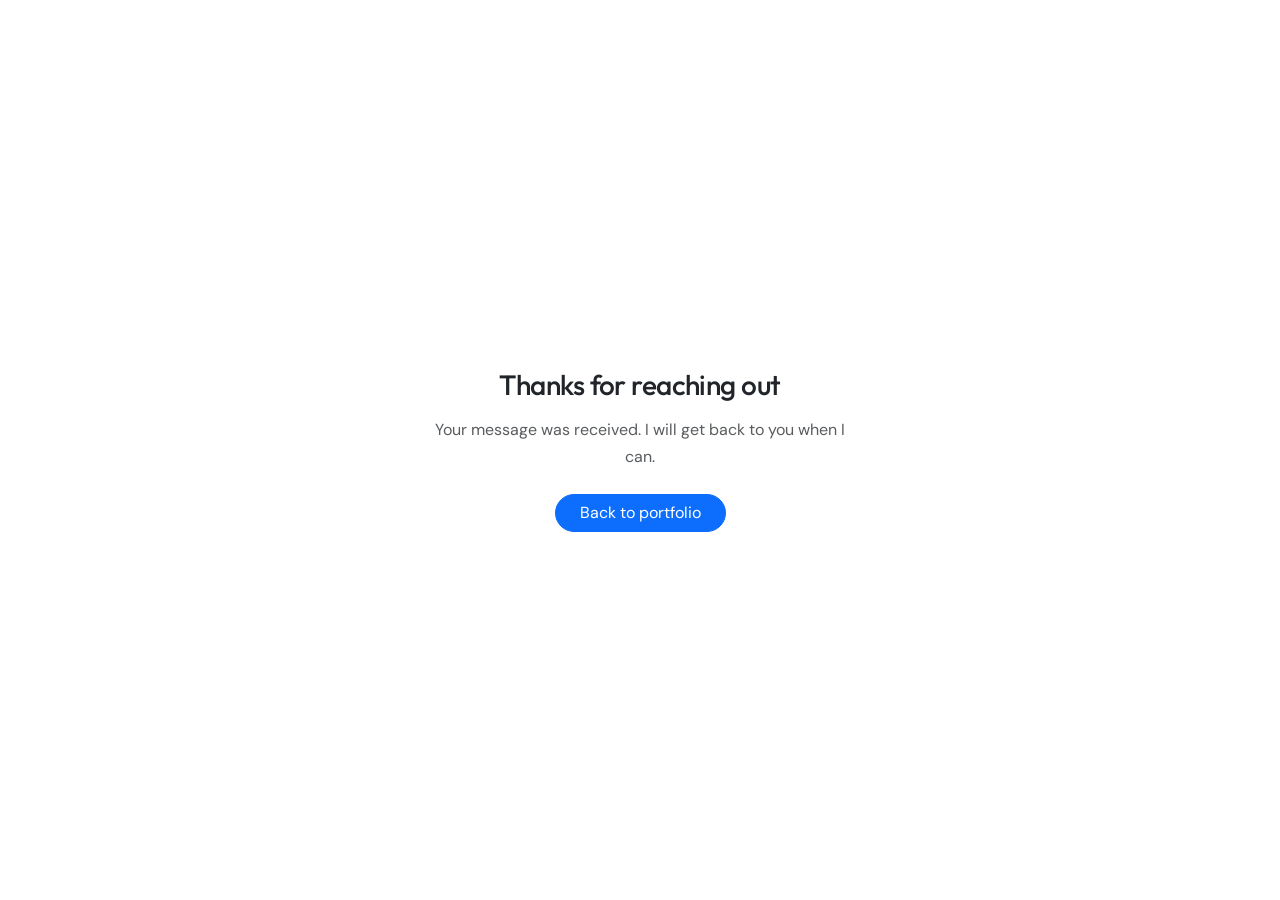
<file: thankyou.html>
<!DOCTYPE html>
<html lang="en" data-bs-theme="light">

<head>
    <meta charset="UTF-8">
    <meta name="viewport" content="width=device-width, initial-scale=1.0">
    <meta name="theme-color" content="#0d6efd">
    <title>Message sent | Prashant Kumar</title>
    <link href="https://cdn.jsdelivr.net/npm/bootstrap@5.3.3/dist/css/bootstrap.min.css" rel="stylesheet"
        integrity="sha384-QWTKZyjpPEjISv5WaRU9OFeRpok6YctnYmDr5pNlyT2bRjXh0JMhjY6hW+ALEwIH" crossorigin="anonymous">
    <link rel="preconnect" href="https://fonts.googleapis.com">
    <link rel="preconnect" href="https://fonts.gstatic.com" crossorigin>
    <link href="https://fonts.googleapis.com/css2?family=DM+Sans:ital,opsz,wght@0,9..40,400;0,9..40,500;0,9..40,600;0,9..40,700;1,9..40,400&family=Outfit:wght@500;600;700;800&display=swap" rel="stylesheet">
    <link rel="stylesheet" href="css/style.css">
</head>

<body class="bg-body min-vh-100 d-flex align-items-center">
    <div class="container text-center py-5 px-3" style="max-width: 28rem;">
        <h1 class="h3 mb-3">Thanks for reaching out</h1>
        <p class="text-body-secondary mb-4">Your message was received. I will get back to you when I can.</p>
        <a href="index.html" class="btn btn-primary rounded-pill px-4">Back to portfolio</a>
    </div>
    <script>
(function () {
  try {
    var raw = localStorage.getItem("toggle-bootstrap-theme");
    if (raw) {
      var data = JSON.parse(raw);
      if (data && typeof data.isDark === "boolean") {
        document.documentElement.setAttribute("data-bs-theme", data.isDark ? "dark" : "light");
        var m = document.querySelector('meta[name="theme-color"]');
        if (m) m.setAttribute("content", data.isDark ? "#12151c" : "#0d6efd");
      }
    }
  } catch (e) {}
})();
    </script>
</body>

</html>
</file>
<file: css/style.css>
/* --- Base & typography --- */
:root {
  --hero-gradient: linear-gradient(
    135deg,
    #f0f4ff 0%,
    #e8f4fc 40%,
    #fdf5f7 100%
  );
  --hero-mesh: radial-gradient(
      ellipse 80% 50% at 20% 40%,
      rgba(13, 110, 253, 0.12),
      transparent 50%
    ),
    radial-gradient(
      ellipse 60% 40% at 80% 60%,
      rgba(13, 148, 136, 0.09),
      transparent 45%
    );
  --section-pattern: rgba(13, 110, 253, 0.03);
  --timeline-line: rgba(13, 110, 253, 0.25);
  --timeline-dot: #0d6efd;
  --skill-chip-bg: rgba(13, 110, 253, 0.08);
  --skill-chip-border: rgba(13, 110, 253, 0.2);
  --nav-glass: color-mix(in srgb, var(--bs-body-bg) 82%, transparent);
  --nav-border: color-mix(in srgb, var(--bs-primary) 12%, var(--bs-border-color));
}

[data-bs-theme="dark"] {
  --hero-gradient: linear-gradient(135deg, #12151c 0%, #1a1f2e 50%, #151820 100%);
  --hero-mesh: radial-gradient(
      ellipse 80% 50% at 20% 40%,
      rgba(13, 110, 253, 0.2),
      transparent 50%
    ),
    radial-gradient(
      ellipse 60% 40% at 80% 60%,
      rgba(13, 148, 136, 0.14),
      transparent 45%
    );
  --section-pattern: rgba(255, 255, 255, 0.03);
  --timeline-line: rgba(13, 202, 240, 0.35);
  --timeline-dot: #4dabf7;
  --skill-chip-bg: rgba(13, 202, 240, 0.1);
  --skill-chip-border: rgba(13, 202, 240, 0.25);
  --nav-glass: color-mix(in srgb, var(--bs-body-bg) 75%, transparent);
  --nav-border: color-mix(in srgb, var(--bs-primary) 18%, var(--bs-border-color));
}

html {
  scroll-behavior: smooth;
  overflow-x: clip;
  color-scheme: light;
}

html[data-bs-theme="dark"] {
  color-scheme: dark;
}

@media (prefers-reduced-motion: reduce) {
  html {
    scroll-behavior: auto;
  }
}

body {
  font-family: "DM Sans", system-ui, -apple-system, sans-serif;
  line-height: 1.65;
  overflow-x: clip;
  background-color: var(--bs-body-bg);
  -webkit-font-smoothing: antialiased;
  -moz-osx-font-smoothing: grayscale;
}

/* --- Footer --- */
.footer {
  background: var(--bs-body-bg);
  border-color: var(--bs-border-color-translucent) !important;
  padding-top: 1.5rem;
  padding-bottom: 1.5rem;
  margin-top: 0 !important;
  margin-bottom: 0 !important;
}

.footer .social-links a {
  opacity: 0.92;
  transition: opacity 0.2s ease, color 0.2s ease, transform 0.2s ease;
}

.footer .social-links a:hover {
  opacity: 1;
}

h1,
h2,
h3,
h4,
h5,
h6,
.navbar-brand {
  font-family: "Outfit", system-ui, sans-serif;
  letter-spacing: -0.02em;
}

/* Font Awesome (body font must not override icon glyphs) */
.fa {
  font-family: FontAwesome !important;
  font-style: normal;
  font-weight: normal;
  display: inline-block;
  text-rendering: auto;
  -webkit-font-smoothing: antialiased;
  -moz-osx-font-smoothing: grayscale;
}

.edu-icon-wrap .fa,
.project-card > .icon .fa {
  line-height: 1;
}

/* Anchor offset for fixed navbar */
section[id] {
  scroll-margin-top: 5.75rem;
}

/* --- Site header (navbar) --- */
.site-navbar {
  padding-top: 0.65rem;
  padding-bottom: 0.65rem;
  background: var(--nav-glass) !important;
  -webkit-backdrop-filter: blur(14px);
  backdrop-filter: blur(14px);
  border-bottom: 1px solid var(--nav-border);
  box-shadow: 0 4px 24px rgba(0, 0, 0, 0.06);
}

[data-bs-theme="dark"] .site-navbar {
  box-shadow: 0 4px 28px rgba(0, 0, 0, 0.35);
}

.site-brand {
  display: flex;
  gap: 0.65rem;
  font-weight: 700;
  letter-spacing: -0.03em;
  padding-top: 0.2rem;
  padding-bottom: 0.2rem;
}

.site-brand:hover .brand-name {
  color: var(--bs-primary);
}

.brand-mark {
  display: inline-flex;
  align-items: center;
  justify-content: center;
  width: 2.5rem;
  height: 2.5rem;
  flex-shrink: 0;
  border-radius: 0.75rem;
  font-family: Outfit, system-ui, sans-serif;
  font-size: 0.85rem;
  font-weight: 800;
  letter-spacing: 0.02em;
  color: #fff;
  background: linear-gradient(135deg, #0d6efd 0%, #6f42c1 55%, #dc3545 100%);
  box-shadow: 0 4px 14px color-mix(in srgb, var(--bs-primary) 35%, transparent);
}

.brand-wrap {
  display: flex;
  flex-direction: column;
  align-items: flex-start;
  line-height: 1.2;
  min-width: 0;
}

.brand-name {
  font-size: 1.1rem;
  color: var(--bs-emphasis-color);
  transition: color 0.2s ease;
}

.brand-role {
  font-size: 0.7rem;
  font-weight: 600;
  text-transform: uppercase;
  letter-spacing: 0.08em;
  color: var(--bs-secondary-color);
  margin-top: 0.15rem;
}

.site-icon-btn {
  border: 1px solid var(--bs-border-color-translucent);
  background: color-mix(in srgb, var(--bs-body-bg) 90%, var(--bs-primary));
  color: var(--bs-body-color);
  transition: transform 0.2s ease, border-color 0.2s ease, box-shadow 0.2s ease;
}

.site-icon-btn:hover {
  border-color: color-mix(in srgb, var(--bs-primary) 40%, var(--bs-border-color));
  box-shadow: 0 4px 12px rgba(0, 0, 0, 0.08);
}

[data-bs-theme="dark"] .site-icon-btn:hover {
  box-shadow: 0 4px 16px rgba(0, 0, 0, 0.4);
}

.site-nav-toggle {
  width: 42px;
  height: 42px;
  border-radius: 0.65rem !important;
  border: 1px solid var(--bs-border-color-translucent) !important;
  background: color-mix(in srgb, var(--bs-body-bg) 92%, var(--bs-primary)) !important;
}

.site-nav-toggle:focus {
  box-shadow: 0 0 0 3px color-mix(in srgb, var(--bs-primary) 25%, transparent);
}

.site-nav-links .nav-link {
  font-weight: 600;
  font-size: 0.9rem;
  padding: 0.45rem 0.75rem !important;
  color: var(--bs-body-color);
  border-radius: 0.5rem;
}

.site-nav-links .nav-link:hover {
  color: var(--bs-primary);
  background: color-mix(in srgb, var(--bs-primary) 8%, transparent);
}

@media (min-width: 992px) {
  .site-nav-links {
    gap: 0.15rem;
  }
}

/* --- Hero --- */
.home {
  background: var(--hero-gradient);
  background-image: var(--hero-mesh), var(--hero-gradient);
  position: relative;
  overflow: hidden;
}

.hero-slab {
  position: relative;
  min-height: 100vh;
  min-height: 100dvh;
  padding-top: clamp(5.25rem, 11vh, 6.5rem);
  padding-bottom: clamp(2.5rem, 7vh, 4rem);
}

.z-hero {
  position: relative;
  z-index: 1;
}

.hero-deco {
  position: absolute;
  inset: 0;
  pointer-events: none;
  z-index: 0;
  overflow: hidden;
}

.hero-grid {
  position: absolute;
  inset: -1px;
  background-image: linear-gradient(
      color-mix(in srgb, var(--bs-primary) 16%, transparent) 1px,
      transparent 1px
    ),
    linear-gradient(
      90deg,
      color-mix(in srgb, var(--bs-primary) 16%, transparent) 1px,
      transparent 1px
    );
  background-size: 56px 56px;
  mask-image: radial-gradient(
    ellipse 75% 65% at 50% 35%,
    #000 0%,
    transparent 72%
  );
  opacity: 0.55;
}

[data-bs-theme="dark"] .hero-grid {
  opacity: 0.35;
}

.hero-orb {
  position: absolute;
  border-radius: 50%;
  filter: blur(72px);
  pointer-events: none;
}

.hero-orb-a {
  width: min(42vw, 420px);
  height: min(42vw, 420px);
  top: -8%;
  right: -5%;
  background: radial-gradient(
    circle,
    color-mix(in srgb, var(--bs-primary) 55%, transparent) 0%,
    transparent 68%
  );
  opacity: 0.55;
}

.hero-orb-b {
  width: min(38vw, 360px);
  height: min(38vw, 360px);
  bottom: 5%;
  left: -8%;
  background: radial-gradient(
    circle,
    color-mix(in srgb, #0d9488 38%, transparent) 0%,
    transparent 70%
  );
  opacity: 0.4;
}

.hero-visual {
  position: relative;
  width: 100%;
  max-width: 480px;
  margin-inline: auto;
  animation: hero-float 8s ease-in-out infinite;
}

@keyframes hero-float {
  0%,
  100% {
    transform: translateY(0);
  }
  50% {
    transform: translateY(-14px);
  }
}

@media (prefers-reduced-motion: reduce) {
  .hero-visual {
    animation: none;
  }
}

.lottie-wrap {
  width: 100%;
  max-width: min(100%, 460px);
  aspect-ratio: 1;
  margin-inline: auto;
}

#lottie-animation {
  width: 100% !important;
  height: 100% !important;
  max-width: 460px;
  max-height: 460px;
  margin-inline: auto;
  filter: drop-shadow(0 18px 36px rgba(0, 0, 0, 0.18));
}

[data-bs-theme="dark"] #lottie-animation {
  filter: drop-shadow(0 20px 40px rgba(0, 0, 0, 0.45));
}

.hero-copy {
  position: relative;
  max-width: 36rem;
  min-width: 0;
  width: 100%;
}

@media (min-width: 992px) {
  .hero-copy {
    margin-left: auto;
    max-width: 38rem;
  }
}

/* Prevent flex row overflow on narrow viewports (Bootstrap cols default min-width: auto). */
@media (max-width: 991.98px) {
  #home .row > [class*="col-"] {
    min-width: 0;
  }
}

.hero-kicker {
  font-size: clamp(1rem, 2.5vw, 1.15rem);
  font-weight: 600;
  color: var(--bs-primary);
  letter-spacing: 0.04em;
}

.letter-spacing-wide {
  letter-spacing: 0.08em;
}

.hero-headline {
  font-family: Outfit, system-ui, sans-serif;
  font-size: clamp(1.45rem, 3.8vw, 2.35rem);
  font-weight: 800;
  line-height: 1.12;
  letter-spacing: -0.035em;
  margin-bottom: 0;
  color: var(--bs-emphasis-color);
  overflow-wrap: anywhere;
  word-wrap: break-word;
}

.hero-headline.typewrite .wrap {
  background: linear-gradient(
    118deg,
    color-mix(in srgb, var(--bs-primary) 92%, #000) 0%,
    var(--bs-primary) 42%,
    #0d9488 100%
  );
  -webkit-background-clip: text;
  background-clip: text;
  color: transparent;
  -webkit-text-fill-color: transparent;
  text-shadow: none;
}

.hero-lead {
  font-size: clamp(1.05rem, 2.1vw, 1.2rem);
  line-height: 1.75;
  color: var(--bs-secondary-color);
  max-width: 38rem;
}

.hero-lead strong {
  color: var(--bs-emphasis-color);
  font-weight: 600;
}

.hero-tags {
  width: 100%;
  max-width: 100%;
  min-width: 0;
  row-gap: 0.5rem;
  box-sizing: border-box;
}

.hero-tag {
  display: inline-flex;
  align-items: center;
  justify-content: center;
  padding: 0.45rem 0.95rem;
  font-size: 0.8rem;
  font-weight: 600;
  letter-spacing: 0.02em;
  line-height: 1.3;
  border-radius: 999px;
  background: color-mix(in srgb, var(--bs-primary) 11%, var(--bs-body-bg));
  border: 1px solid color-mix(in srgb, var(--bs-primary) 28%, var(--bs-border-color-translucent));
  color: var(--bs-emphasis-color);
  transition: transform 0.2s ease, border-color 0.2s ease, box-shadow 0.2s ease,
    background 0.2s ease;
}

[data-bs-theme="dark"] .hero-tag {
  background: color-mix(in srgb, var(--bs-primary) 14%, var(--bs-body-bg));
  border-color: color-mix(in srgb, var(--bs-primary) 38%, var(--bs-border-color-translucent));
  color: var(--bs-body-color);
}

.hero-tag .fa {
  opacity: 0.85;
  font-size: 0.85em;
}

.hero-tag:hover {
  transform: translateY(-2px);
  border-color: color-mix(in srgb, var(--bs-primary) 55%, transparent);
  box-shadow: 0 8px 22px rgba(0, 0, 0, 0.08);
}

[data-bs-theme="dark"] .hero-tag:hover {
  box-shadow: 0 10px 28px rgba(0, 0, 0, 0.35);
  border-color: color-mix(in srgb, var(--bs-primary) 55%, transparent);
}

@media (max-width: 575.98px) {
  .hero-tags {
    justify-content: center !important;
    row-gap: 0.5rem;
    column-gap: 0.45rem;
  }

  .hero-tag {
    font-size: 0.74rem;
    padding: 0.4rem 0.75rem;
    max-width: 100%;
  }
}

.btn-hero-primary {
  box-shadow: 0 10px 32px color-mix(in srgb, var(--bs-primary) 38%, transparent) !important;
  transition: transform 0.2s ease, box-shadow 0.2s ease !important;
}

.btn-hero-primary:hover {
  transform: translateY(-2px);
  box-shadow: 0 14px 36px color-mix(in srgb, var(--bs-primary) 45%, transparent) !important;
}

.btn-hero-outline {
  border-width: 2px;
  transition: transform 0.2s ease !important;
}

.btn-hero-outline:hover {
  transform: translateY(-2px);
}

.hero-resume-link {
  color: var(--bs-secondary-color);
  padding: 0.35rem 0.25rem;
  transition: color 0.2s ease;
}

.hero-resume-link:hover {
  color: var(--bs-primary);
}

@media (min-width: 576px) {
  .hero-actions {
    align-items: center !important;
  }
}

/* --- Section rhythm --- */
.section-eyebrow {
  font-size: 0.8rem;
  font-weight: 600;
  text-transform: uppercase;
  letter-spacing: 0.12em;
  color: var(--bs-primary);
  margin-bottom: 0.35rem;
}

.section-band {
  background: linear-gradient(
    180deg,
    var(--bs-body-bg) 0%,
    color-mix(in srgb, var(--bs-primary) 4%, var(--bs-body-bg)) 100%
  );
}

[data-bs-theme="dark"] .section-band {
  background: linear-gradient(
    180deg,
    var(--bs-body-bg) 0%,
    color-mix(in srgb, var(--bs-primary) 8%, var(--bs-body-bg)) 100%
  );
}

/* --- Cards: default subtle; interactive variant --- */
.card {
  border-radius: 14px;
  margin: 0;
  box-shadow: 0 4px 14px rgba(0, 0, 0, 0.06);
  transition: transform 0.35s ease, box-shadow 0.35s ease;
  padding: 1.25rem 1.5rem;
  background: var(--bs-body-bg);
  border: 1px solid var(--bs-border-color-translucent);
  position: relative;
  overflow: visible;
}

.card.card-interactive {
  cursor: default;
  overflow: hidden;
}

.card.card-interactive::before {
  content: "";
  position: absolute;
  inset: 0;
  background: radial-gradient(
    circle at 50% 50%,
    rgba(255, 255, 255, 0.12),
    transparent 65%
  );
  opacity: 0;
  transition: opacity 0.4s ease;
  pointer-events: none;
}

.card.card-interactive:hover {
  transform: translateY(-5px);
  box-shadow: 0 14px 32px rgba(0, 0, 0, 0.12);
}

.card.card-interactive:hover::before {
  opacity: 1;
}

[data-bs-theme="dark"] .card {
  box-shadow: 0 4px 20px rgba(0, 0, 0, 0.35);
}

[data-bs-theme="dark"] .card.card-interactive:hover {
  box-shadow: 0 14px 40px rgba(0, 0, 0, 0.45);
}

/* Project cards: lift only, readable text */
.project-card {
  cursor: default;
  transition: transform 0.3s ease, box-shadow 0.3s ease,
    border-color 0.3s ease;
}

.project-card:hover {
  transform: translateY(-6px);
  box-shadow: 0 16px 40px rgba(0, 0, 0, 0.12) !important;
  border-color: color-mix(in srgb, var(--bs-primary) 35%, transparent) !important;
}

[data-bs-theme="dark"] .project-card:hover {
  box-shadow: 0 16px 48px rgba(0, 0, 0, 0.5) !important;
}

.project-tech .badge {
  font-weight: 500;
  font-size: 0.7rem;
}

/* --- Education cards --- */
.edu-card {
  border-radius: 14px;
  border: 1px solid var(--bs-border-color-translucent) !important;
  background: var(--bs-body-bg) !important;
  transition: transform 0.25s ease, box-shadow 0.25s ease;
}

.edu-card:hover {
  transform: translateY(-2px);
  box-shadow: 0 10px 28px rgba(0, 0, 0, 0.08) !important;
}

.edu-icon-wrap {
  width: 4.25rem;
  height: 4.25rem;
  background: color-mix(in srgb, var(--bs-primary) 16%, var(--bs-body-bg));
  border: 1px solid color-mix(in srgb, var(--bs-primary) 28%, transparent);
}

[data-bs-theme="dark"] .edu-icon-wrap {
  background: color-mix(in srgb, var(--bs-primary) 22%, var(--bs-body-bg));
}

/* --- Skills --- */
.skill-group-title {
  font-size: 0.75rem;
  font-weight: 700;
  text-transform: uppercase;
  letter-spacing: 0.1em;
  color: var(--bs-secondary-color);
  margin-bottom: 0.65rem;
  margin-top: 1.25rem;
}

.skill-group-title:first-child {
  margin-top: 0;
}

.skill-chip {
  display: inline-block;
  padding: 0.4rem 0.85rem;
  font-size: 0.875rem;
  font-weight: 500;
  border-radius: 999px;
  background: var(--skill-chip-bg);
  border: 1px solid var(--skill-chip-border);
  color: var(--bs-body-color);
  transition: background 0.2s ease, transform 0.2s ease;
}

.skill-chip:hover {
  transform: translateY(-1px);
  background: color-mix(in srgb, var(--bs-primary) 15%, var(--skill-chip-bg));
}

/* --- Experience timeline --- */
.timeline {
  position: relative;
  max-width: 880px;
  margin: 0 auto;
  padding-left: 0;
}

.timeline::before {
  content: "";
  position: absolute;
  left: 11px;
  top: 0;
  bottom: 0;
  width: 3px;
  background: var(--timeline-line);
  border-radius: 3px;
}

@media (min-width: 768px) {
  .timeline {
    padding-left: 1.5rem;
  }

  .timeline::before {
    left: 27px;
  }
}

.timeline-item {
  position: relative;
  padding-left: 2.75rem;
  margin-bottom: 1.75rem;
}

@media (min-width: 768px) {
  .timeline-item {
    padding-left: 3.5rem;
  }
}

.timeline-marker {
  position: absolute;
  left: 4px;
  top: 1.25rem;
  width: 16px;
  height: 16px;
  border-radius: 50%;
  background: var(--timeline-dot);
  border: 3px solid var(--bs-body-bg);
  box-shadow: 0 0 0 3px var(--timeline-line);
  z-index: 1;
}

@media (min-width: 768px) {
  .timeline-marker {
    left: 20px;
  }
}

.timeline-content {
  padding: 1.35rem 1.5rem !important;
}

.timeline-content ul {
  padding-left: 1.1rem;
  margin-bottom: 0;
}

.timeline-content li {
  margin-bottom: 0.35rem;
}

/* --- Navbar active link --- */
.navbar .nav-link {
  position: relative;
  border-radius: 0.35rem;
  transition: color 0.2s ease, background 0.2s ease;
}

.navbar .nav-link.active {
  color: var(--bs-primary) !important;
  font-weight: 700;
}

.navbar .nav-link.active::after {
  content: "";
  position: absolute;
  left: 50%;
  bottom: 0.15rem;
  transform: translateX(-50%);
  width: 1.5rem;
  height: 3px;
  background: var(--bs-primary);
  border-radius: 2px;
}

@media (max-width: 991.98px) {
  .navbar .nav-link.active::after {
    display: none;
  }

  .navbar .nav-link.active {
    background: color-mix(in srgb, var(--bs-primary) 12%, transparent);
  }
}

/* --- Scroll to top --- */
.scroll-to-top {
  position: fixed;
  right: 1.25rem;
  bottom: 1.25rem;
  z-index: 1040;
  width: 3rem;
  height: 3rem;
  padding: 0 !important;
  display: flex;
  align-items: center;
  justify-content: center;
  border-radius: 50% !important;
  opacity: 0;
  visibility: hidden;
  transform: translateY(12px);
  transition: opacity 0.3s ease, visibility 0.3s ease, transform 0.3s ease;
  box-shadow: 0 6px 20px color-mix(in srgb, var(--bs-primary) 45%, transparent);
}

.scroll-to-top.is-visible {
  opacity: 1;
  visibility: visible;
  transform: translateY(0);
}

.scroll-to-top .fa {
  font-size: 1.2rem;
  line-height: 1;
}

/* --- CTA: available for opportunities --- */
.cta-opportunity {
  background: linear-gradient(
    165deg,
    color-mix(in srgb, var(--bs-primary) 10%, var(--bs-body-bg)) 0%,
    var(--bs-body-bg) 42%,
    color-mix(in srgb, #0d9488 7%, var(--bs-body-bg)) 100%
  );
  border-top: 1px solid var(--bs-border-color-translucent);
  border-bottom: 1px solid var(--bs-border-color-translucent);
}

[data-bs-theme="dark"] .cta-opportunity {
  background: linear-gradient(
    165deg,
    color-mix(in srgb, var(--bs-primary) 18%, var(--bs-body-bg)) 0%,
    var(--bs-body-bg) 45%,
    color-mix(in srgb, #0d9488 12%, var(--bs-body-bg)) 100%
  );
}

.cta-opportunity-card {
  max-width: 52rem;
  background: var(--bs-body-bg);
  border: 1px solid var(--bs-border-color-translucent);
  box-shadow: 0 16px 48px rgba(0, 0, 0, 0.08);
}

[data-bs-theme="dark"] .cta-opportunity-card {
  box-shadow: 0 16px 48px rgba(0, 0, 0, 0.35);
}

.cta-opportunity-glow {
  position: absolute;
  inset: -40%;
  background: radial-gradient(
    ellipse 50% 40% at 50% 0%,
    color-mix(in srgb, var(--bs-primary) 22%, transparent),
    transparent 70%
  );
  pointer-events: none;
  opacity: 0.45;
}

[data-bs-theme="dark"] .cta-opportunity-glow {
  opacity: 0.25;
}

.cta-opportunity-eyebrow {
  color: var(--bs-primary);
  letter-spacing: 0.14em;
}

.cta-ticker-shell {
  max-width: 36rem;
  background: var(--bs-tertiary-bg);
  border: 1px solid var(--bs-border-color-translucent);
}

.cta-ticker-wrap {
  overflow: hidden;
  mask-image: linear-gradient(
    90deg,
    transparent,
    black 10%,
    black 90%,
    transparent
  );
}

.cta-ticker {
  display: flex;
  width: max-content;
  animation: cta-ticker-scroll 22s linear infinite;
}

.cta-ticker-item {
  flex-shrink: 0;
  white-space: nowrap;
  padding-right: 3rem;
}

@keyframes cta-ticker-scroll {
  0% {
    transform: translateX(0);
  }
  100% {
    transform: translateX(-50%);
  }
}

@media (prefers-reduced-motion: reduce) {
  .cta-ticker {
    animation: none;
    justify-content: center;
    width: 100%;
    flex-wrap: wrap;
  }

  .cta-ticker-item {
    padding-right: 0;
    white-space: normal;
    text-align: center;
  }
}

/* --- Social & contact --- */
.social-links a {
  color: var(--bs-body-color);
  transition: color 0.2s ease, transform 0.2s ease;
}

.social-links a:hover {
  color: var(--bs-primary);
  transform: translateY(-2px);
}

.social-links .social-hackerrank {
  color: #2ec866;
  display: inline-flex;
  align-items: center;
  justify-content: center;
  vertical-align: middle;
  line-height: 0;
}

.social-links .social-hackerrank:hover {
  color: #1fa855;
  filter: brightness(1.08);
}

.social-links .icon-hackerrank {
  display: block;
  width: 2rem !important;
  height: 2rem !important;
  flex-shrink: 0;
}

.contact-item .icon {
  width: 3rem;
  height: 3rem;
  flex-shrink: 0;
  display: flex;
  align-items: center;
  justify-content: center;
  border-radius: 12px;
  background: var(--skill-chip-bg);
}

.contact-item .icon .fa {
  font-size: 1.35rem;
  line-height: 1;
}

/* --- Form feedback --- */
.form-feedback {
  min-height: 1.5rem;
  font-size: 0.9rem;
}

.form-feedback.is-error {
  color: var(--bs-danger);
}

.form-feedback.is-success {
  color: var(--bs-success);
}

/* --- Typewriter caret --- */
.typewrite > .wrap {
  border-right: 0.08em solid var(--bs-primary);
  animation: caret-blink 0.8s step-end infinite;
}

@keyframes caret-blink {
  50% {
    border-color: transparent;
  }
}

@media (prefers-reduced-motion: reduce) {
  .typewrite > .wrap {
    animation: none;
    border-right-color: var(--bs-primary);
  }
}

/* --- Focus visibility --- */
.btn:focus-visible,
.nav-link:focus-visible,
.form-control:focus-visible {
  outline: 2px solid var(--bs-primary);
  outline-offset: 2px;
}

/* --- Testimonials (carousel-item must not also use .card) --- */
.testimonials .testi-carousel {
  position: relative;
}

.testimonials .testi-carousel .carousel-inner {
  overflow: hidden;
  border-radius: 1rem;
}

.testimonials .testi-slide {
  min-height: 220px;
  position: relative;
  border-radius: 1rem !important;
  background: var(--bs-body-bg);
  border: 1px solid var(--bs-border-color-translucent) !important;
}

.testimonials .testi-slide::before {
  content: "\201C";
  position: absolute;
  top: 1rem;
  right: 1.25rem;
  font-family: Georgia, "Times New Roman", serif;
  font-size: 4rem;
  line-height: 1;
  color: var(--bs-primary);
  opacity: 0.12;
  pointer-events: none;
}

@media (max-width: 576px) {
  .testimonials .testi-slide::before {
    font-size: 2.75rem;
    right: 0.75rem;
  }
}

.testi-quote {
  font-size: 1.05rem;
  line-height: 1.65;
  color: var(--bs-body-color);
  border: none;
  padding: 0;
}

.testi-quote p {
  font-style: normal;
}

.testi-avatar {
  width: 3.5rem;
  height: 3.5rem;
  border-radius: 50%;
  display: flex;
  align-items: center;
  justify-content: center;
  flex-shrink: 0;
  font-family: Outfit, system-ui, sans-serif;
  font-weight: 700;
  font-size: 1.35rem;
  line-height: 1;
  color: #fff;
  box-shadow: 0 4px 14px rgba(0, 0, 0, 0.12);
  border: 2px solid color-mix(in srgb, #fff 40%, transparent);
}

.testi-avatar-tone-a {
  background: linear-gradient(145deg, #0d6efd, #6f42c1);
}

.testi-avatar-tone-b {
  background: linear-gradient(145deg, #0d9488, #0ea5e9);
}

.testi-avatar-tone-c {
  background: linear-gradient(145deg, #dc3545, #fd7e14);
}

/* Bottom bar: text buttons + pill dots (no overlap on card) */
.testimonials .testi-toolbar .testi-nav-btn.carousel-control-prev,
.testimonials .testi-toolbar .testi-nav-btn.carousel-control-next {
  position: static !important;
}

.testimonials .testi-toolbar .testi-nav-btn {
  top: auto;
  bottom: auto;
  left: auto;
  right: auto;
  transform: none;
  width: auto;
  height: auto;
  padding: 0.55rem 1.15rem;
  margin: 0;
  display: inline-flex;
  align-items: center;
  justify-content: center;
  border-radius: 999px;
  border: 1px solid var(--bs-border-color);
  background: var(--bs-body-bg);
  color: var(--bs-body-color);
  font-size: 0.9rem;
  font-weight: 600;
  opacity: 1;
  box-shadow: none;
  transition: color 0.2s ease, border-color 0.2s ease, background 0.2s ease;
}

.testimonials .testi-toolbar .testi-nav-btn:hover {
  color: var(--bs-primary);
  border-color: color-mix(in srgb, var(--bs-primary) 45%, var(--bs-border-color));
  background: color-mix(in srgb, var(--bs-primary) 8%, var(--bs-body-bg));
}

.testimonials .testi-toolbar .testi-nav-btn:focus-visible {
  box-shadow: 0 0 0 3px color-mix(in srgb, var(--bs-primary) 35%, transparent);
}

.testimonials .testi-toolbar .carousel-control-prev-icon,
.testimonials .testi-toolbar .carousel-control-next-icon {
  display: none;
}

.testimonials .testi-dots {
  position: static !important;
  left: auto !important;
  right: auto !important;
  bottom: auto !important;
  width: auto !important;
  margin: 0 !important;
  padding: 0.25rem 0 !important;
  display: flex !important;
  align-items: center;
  justify-content: center;
  gap: 0.45rem;
  flex-wrap: wrap;
}

.testimonials .testi-dots [data-bs-target] {
  width: 0.45rem;
  height: 0.45rem;
  padding: 0;
  margin: 0;
  border: none;
  border-radius: 999px;
  background-color: var(--bs-secondary-color);
  opacity: 0.35;
  text-indent: 0;
  transition: width 0.25s ease, opacity 0.2s ease, background 0.2s ease;
}

.testimonials .testi-dots [data-bs-target]:hover {
  opacity: 0.65;
}

.testimonials .testi-dots .active {
  width: 1.35rem;
  opacity: 1;
  background-color: var(--bs-primary);
}

@media (max-width: 576px) {
  .testimonials .testi-toolbar {
    flex-direction: column;
    gap: 1rem !important;
  }

  .testimonials .testi-toolbar .testi-nav-btn {
    width: 100%;
    max-width: 220px;
  }

  .testimonials .testi-dots {
    order: -1;
  }
}

/* --- Scroll reveal (sections) --- */
.section-reveal {
  opacity: 0;
  transform: translateY(32px);
  transition: opacity 0.65s cubic-bezier(0.22, 1, 0.36, 1),
    transform 0.65s cubic-bezier(0.22, 1, 0.36, 1);
}

.section-reveal.section-reveal-visible {
  opacity: 1;
  transform: translateY(0);
}

@media (prefers-reduced-motion: reduce) {
  .section-reveal {
    opacity: 1;
    transform: none;
    transition: none;
  }
}

/* --- Project filters --- */
.project-filters-label {
  letter-spacing: 0.08em;
}

.project-filter-btn {
  transition: transform 0.15s ease, box-shadow 0.15s ease;
}

.project-filter-btn:not(.active):hover {
  transform: translateY(-1px);
}

.project-filter-btn.active {
  box-shadow: 0 4px 14px color-mix(in srgb, var(--bs-primary) 35%, transparent);
}
</file>
